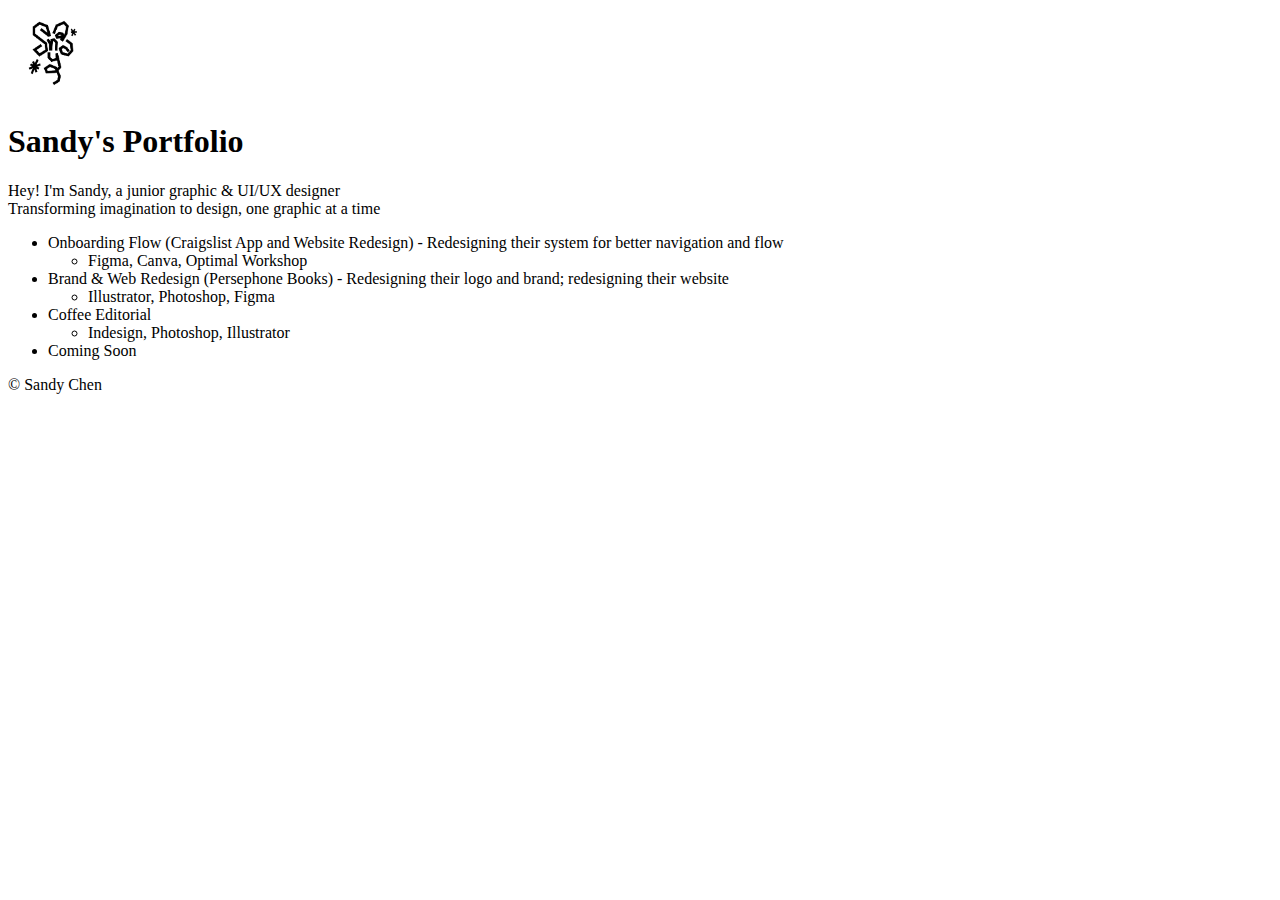
<file: index.html>
<!DOCTYPE html>
<html lang="en">
<link charset="utf-8" href="style.css"
media="screen"
rel="stylesheet">
<div class="nav"><a href="/" class="brand w-nav-brand" aria-label="home"><img src="/Images/sanbeeps-smaller.png" style="width: 90px; loading="lazy" alt="" class="logo"></a></div>
 <h1 id="sandy's-portfolio">Sandy&#39;s Portfolio</h1>
   </script><p>Hey! I&#39;m Sandy, a junior graphic &amp; UI/UX designer 
    <br/>Transforming imagination to design, one graphic at a time</p>
    <ul>
    <li>Onboarding Flow (Craigslist App and Website Redesign) - Redesigning their system for better navigation and flow <ul>
    <li>Figma, Canva, Optimal Workshop</li>
    </ul>
    </li>
    <li>Brand &amp; Web Redesign (Persephone Books) - Redesigning their logo and brand; redesigning their website <ul>
    <li>Illustrator, Photoshop, Figma</li>
    </ul>
    </li>
    <li>Coffee Editorial<ul>
    <li>Indesign, Photoshop, Illustrator</li>
    </ul>
    </li>
    <li>Coming Soon</li>
    </ul>
    <footer> &copy; Sandy Chen </footer>
</file>
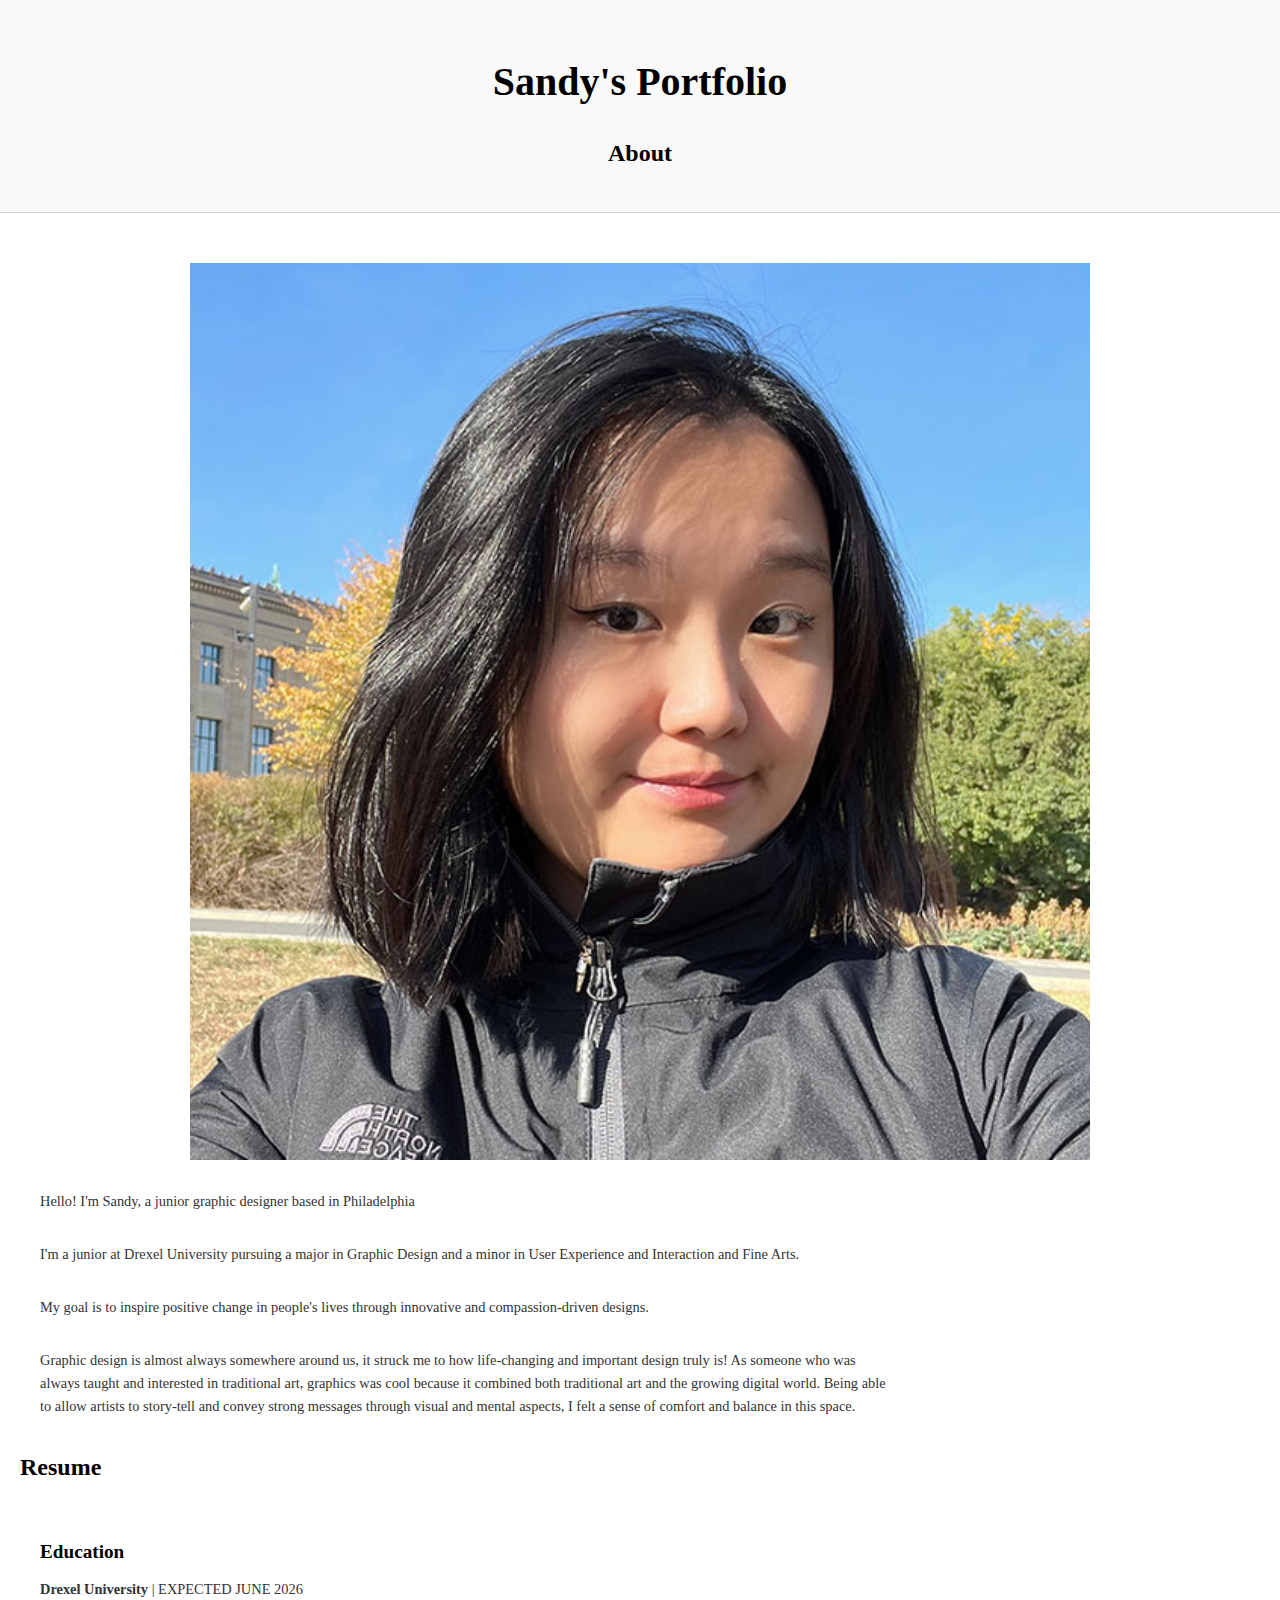
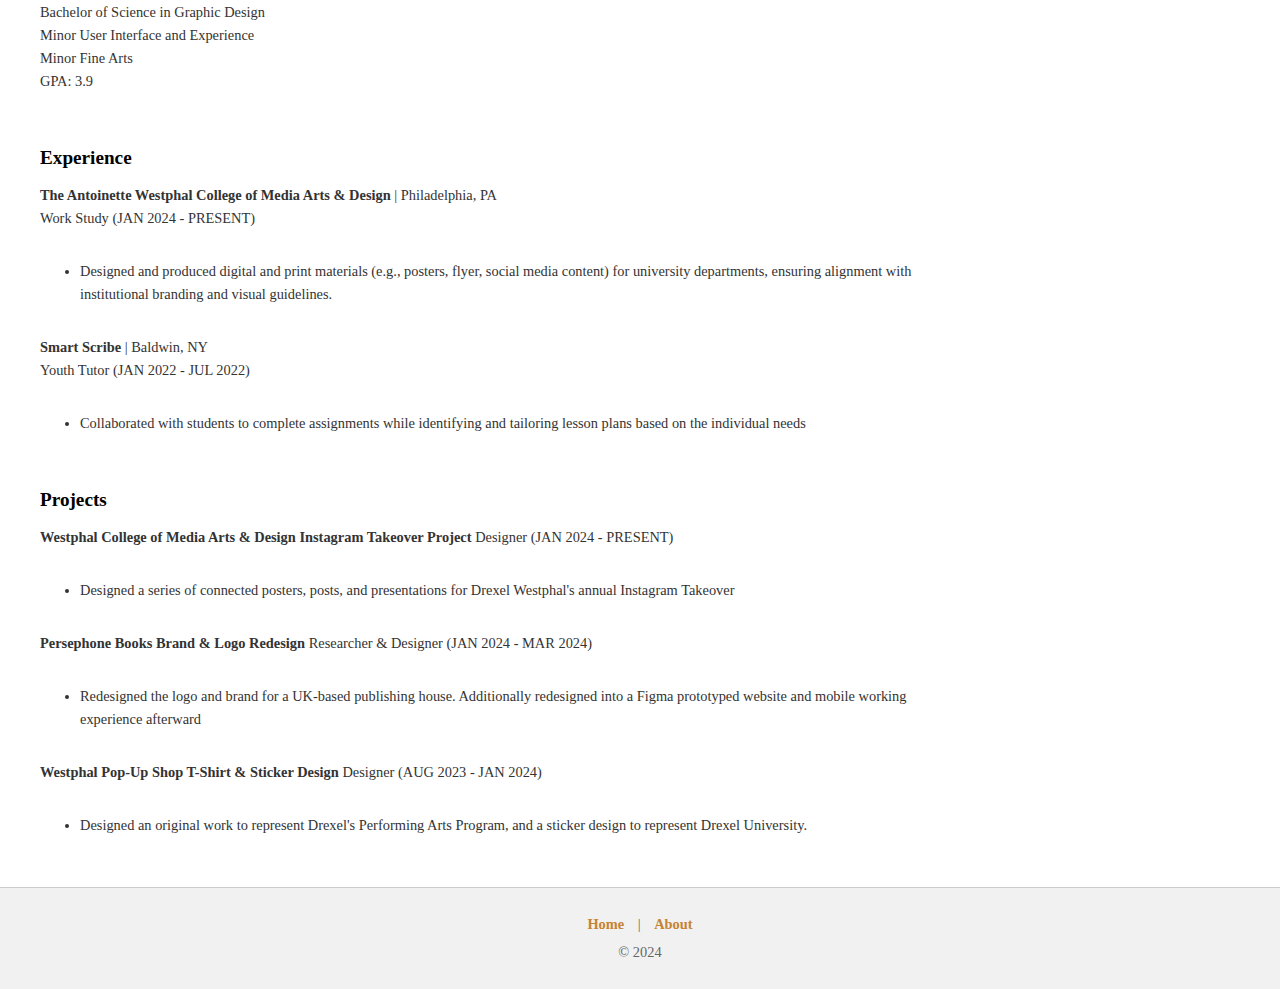
<file: about.html>
<!DOCTYPE html>
<html lang="en">
<head>
    <meta charset="utf-8">
    <link rel="stylesheet" type="text/css" href="/css/test.css" media="screen">
</head>
<body>
    <header>
        <h1 id="sandy's-portfolio">Sandy&#39;s Portfolio</h1>
        <h2 id="about">About</h2>
    </header>

    <main>
        <img src="/media/self.jpg" alt="self" width="900" height="360">
        <p>Hello! I&#39;m Sandy, a junior graphic designer based in Philadelphia</p>
        <p>I&#39;m a junior at Drexel University pursuing a major in Graphic Design and a minor in User Experience and Interaction and Fine Arts.</p>
        <p>My goal is to inspire positive change in people&#39;s lives through innovative and compassion-driven designs.</p>
        <p>Graphic design is almost always somewhere around us, it struck me to how life-changing and important design truly is! As someone who was always taught and interested in traditional art, graphics was cool because it combined both traditional art and the growing digital world. Being able to allow artists to story-tell and convey strong messages through visual and mental aspects, I felt a sense of comfort and balance in this space.</p>

        <h2 id="resume">Resume</h2>
        <h3 id="education">Education</h3>
        <p><strong>Drexel University</strong> | EXPECTED JUNE 2026
            <br>
            Bachelor of Science in Graphic Design
            <br>
            Minor User Interface and Experience
            <br>
            Minor Fine Arts
            <br>GPA: 3.9
        </p>

        <h3 id="experience">Experience</h3>
        <p><strong>The Antoinette Westphal College of Media Arts & Design</strong> | Philadelphia, PA
            <br> Work Study (JAN 2024 - PRESENT)</p>
        <ul>
            <li>Designed and produced digital and print materials (e.g., posters, flyer, social media content) for university departments, ensuring alignment with institutional branding and visual guidelines.</li>
        </ul>
        <p><strong>Smart Scribe</strong> | Baldwin, NY
            <br> Youth Tutor (JAN 2022 - JUL 2022)</p>
        <ul>
            <li>Collaborated with students to complete assignments while identifying and tailoring lesson plans based on the individual needs</li>
        </ul>

        <h3 id="projects">Projects</h3>
        <p><strong>Westphal College of Media Arts &amp; Design Instagram Takeover Project</strong>
            Designer (JAN 2024 - PRESENT)</p>
        <ul>
            <li>Designed a series of connected posters, posts, and presentations for Drexel Westphal&#39;s annual Instagram Takeover</li>
        </ul>
        <p><strong>Persephone Books Brand &amp; Logo Redesign</strong>
            Researcher &amp; Designer (JAN 2024 - MAR 2024)</p>
        <ul>
            <li>Redesigned the logo and brand for a UK-based publishing house. Additionally redesigned into a Figma prototyped website and mobile working experience afterward</li>
        </ul>
        <p><strong>Westphal Pop-Up Shop T-Shirt &amp; Sticker Design</strong>
            Designer (AUG 2023 - JAN 2024)</p>
        <ul>
            <li>Designed an original work to represent Drexel&#39;s Performing Arts Program, and a sticker design to represent Drexel University.</li>
        </ul>
    </main>
    
    <footer>
        <p><a href="index.html">Home</a> | <a href="about.html">About</a></p>
        <p>&copy; 2024</p>
    </footer>
</body>
</html>
</file>
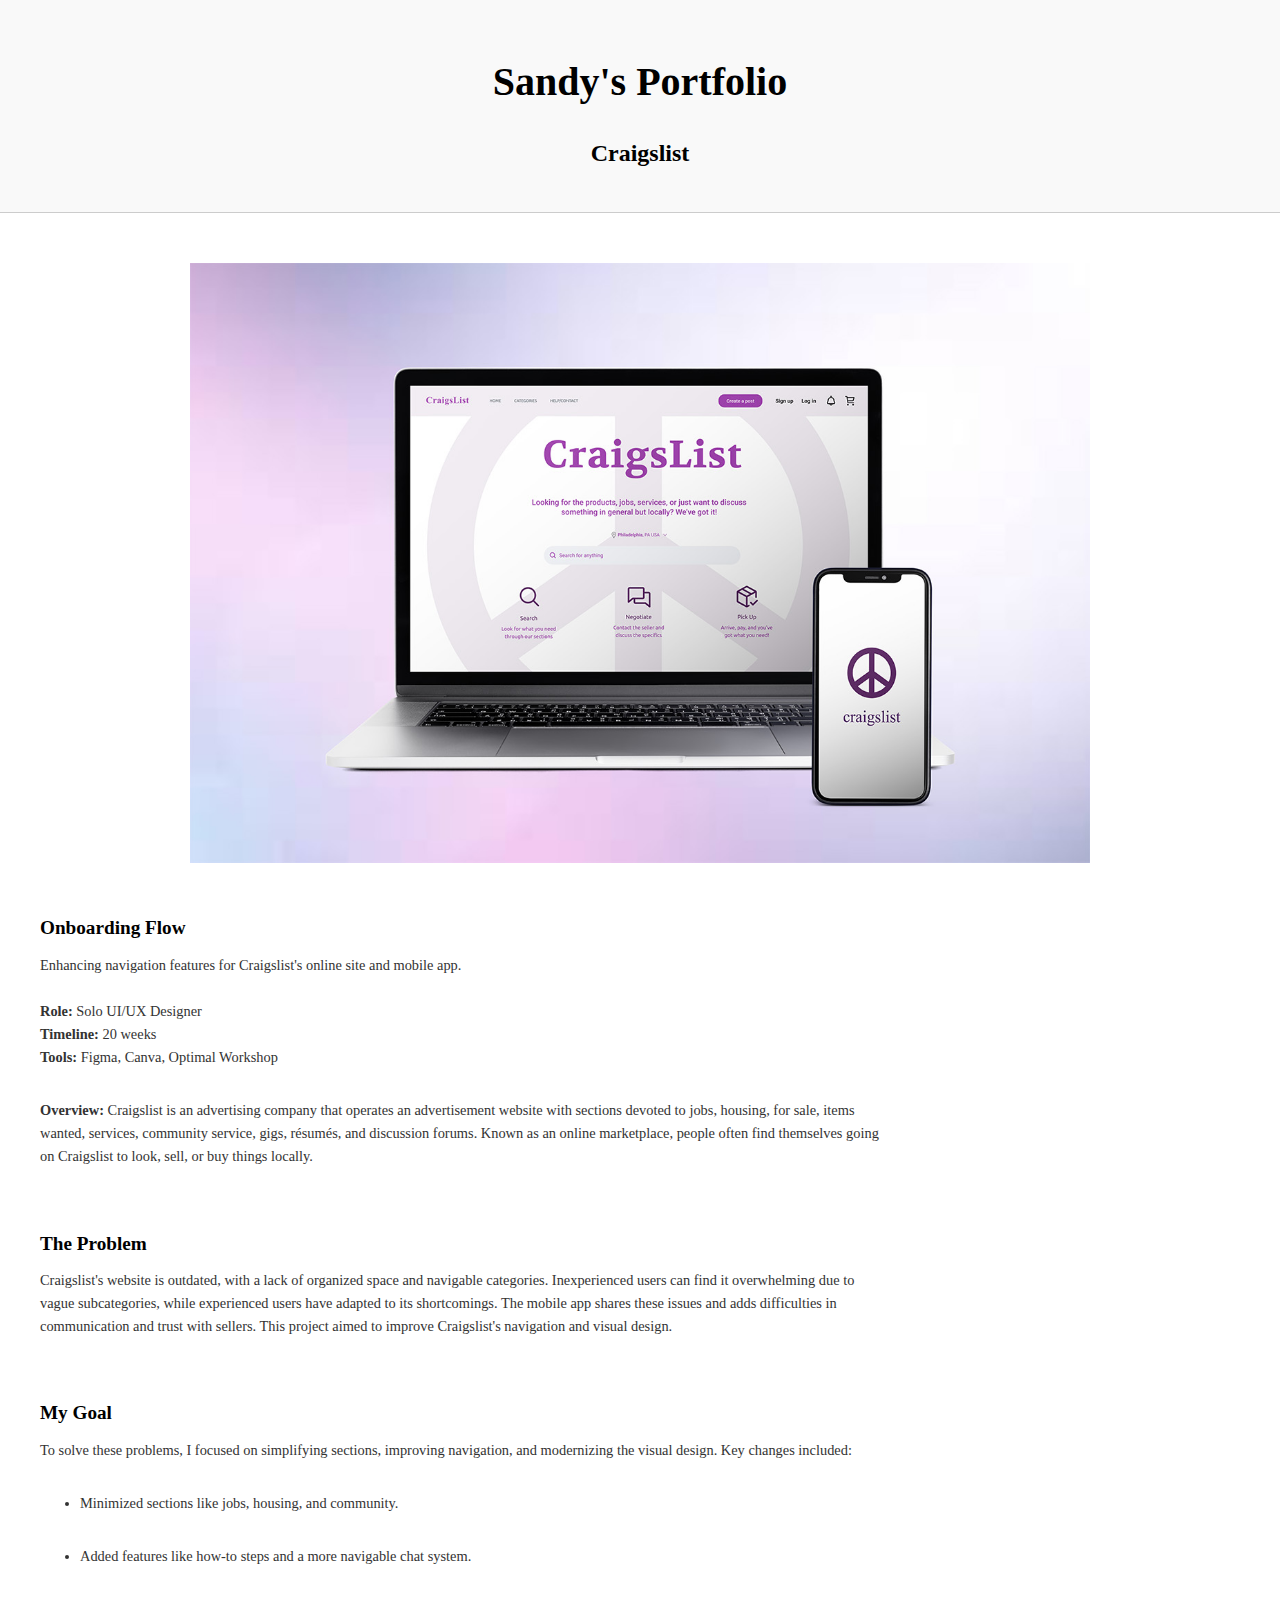
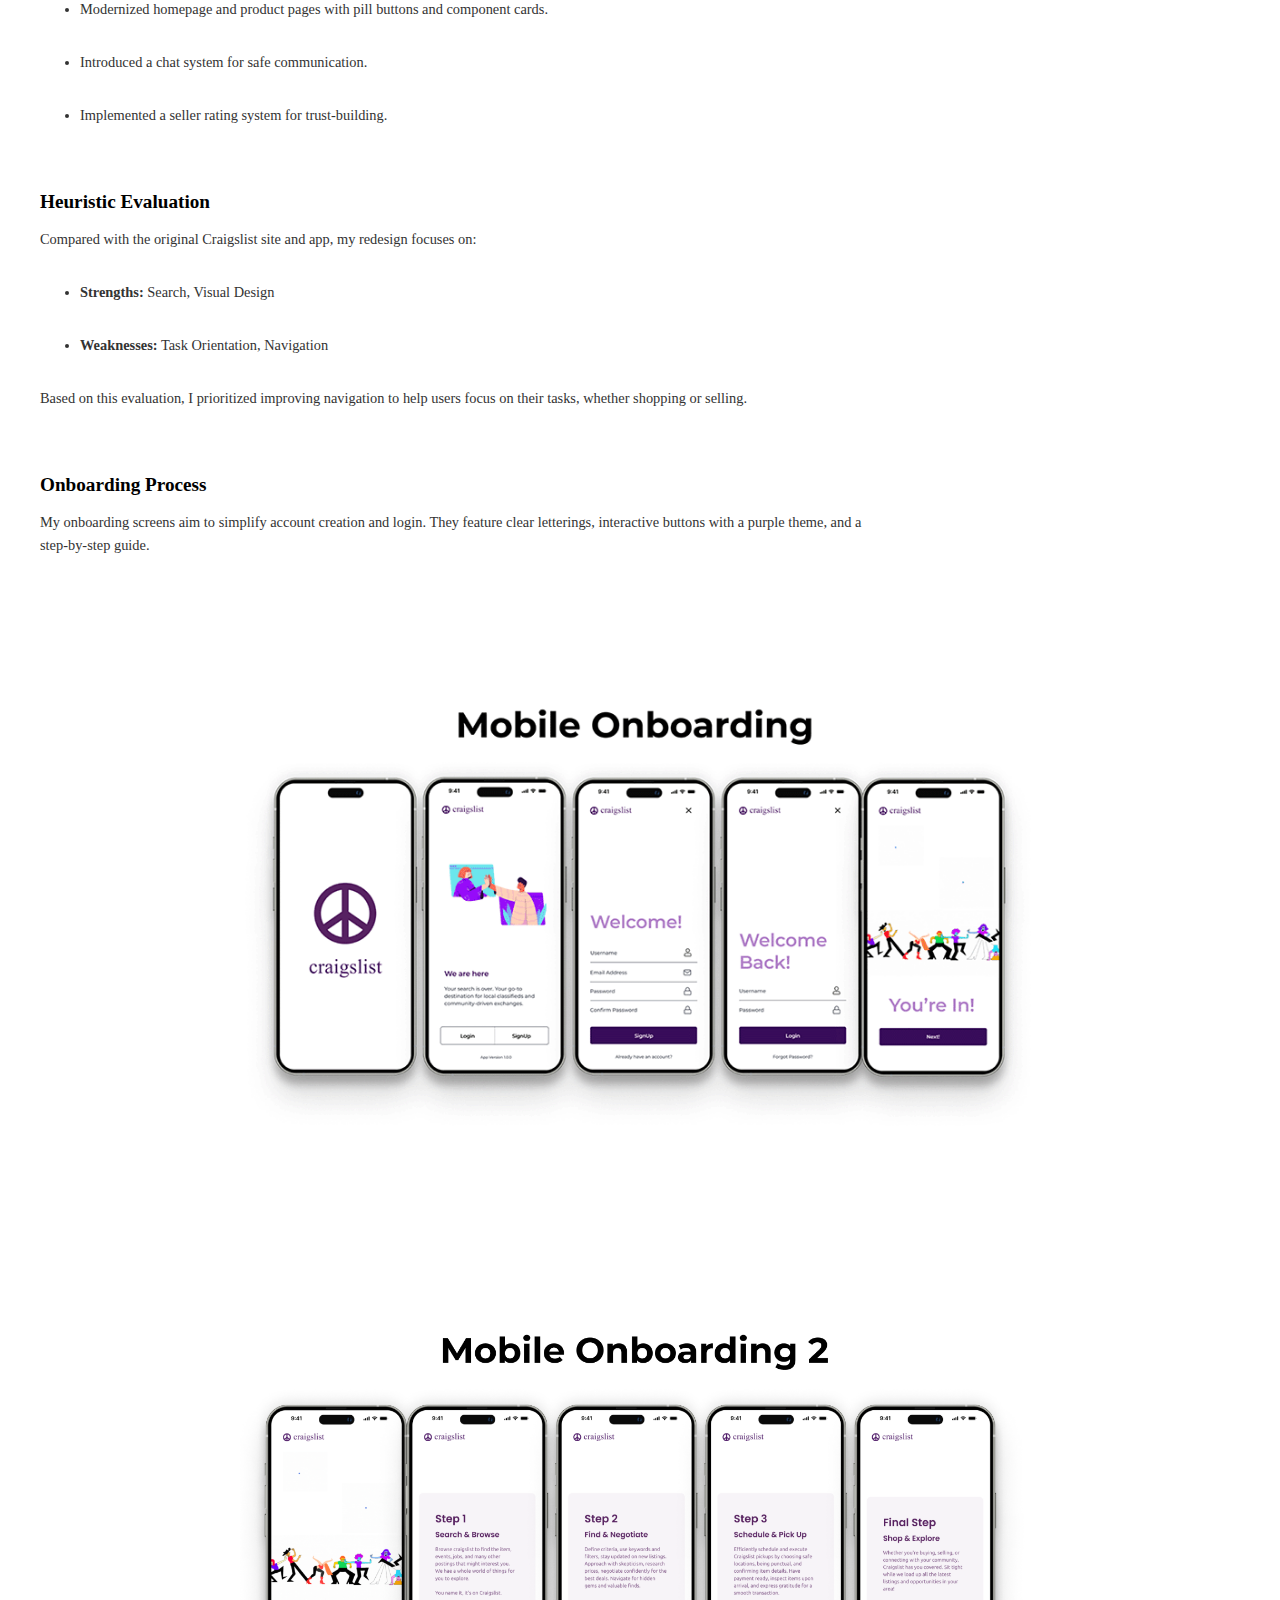
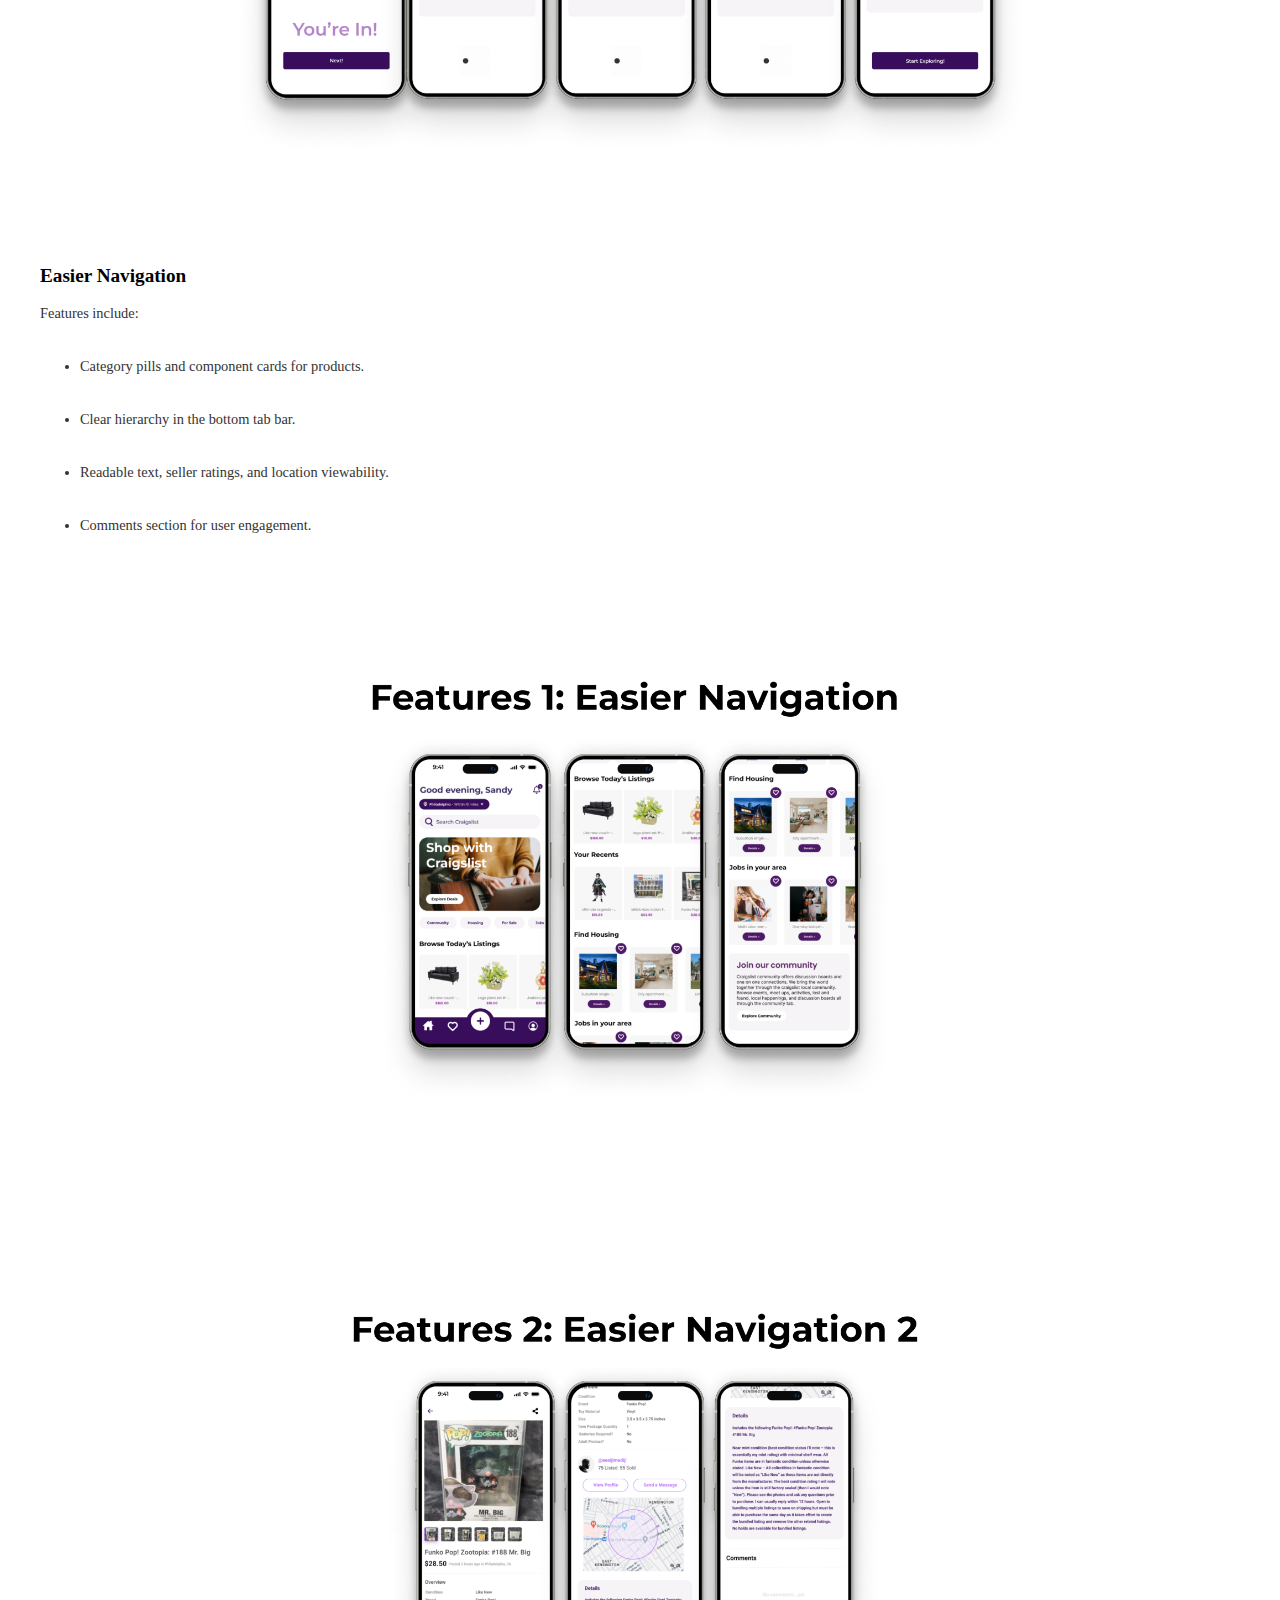
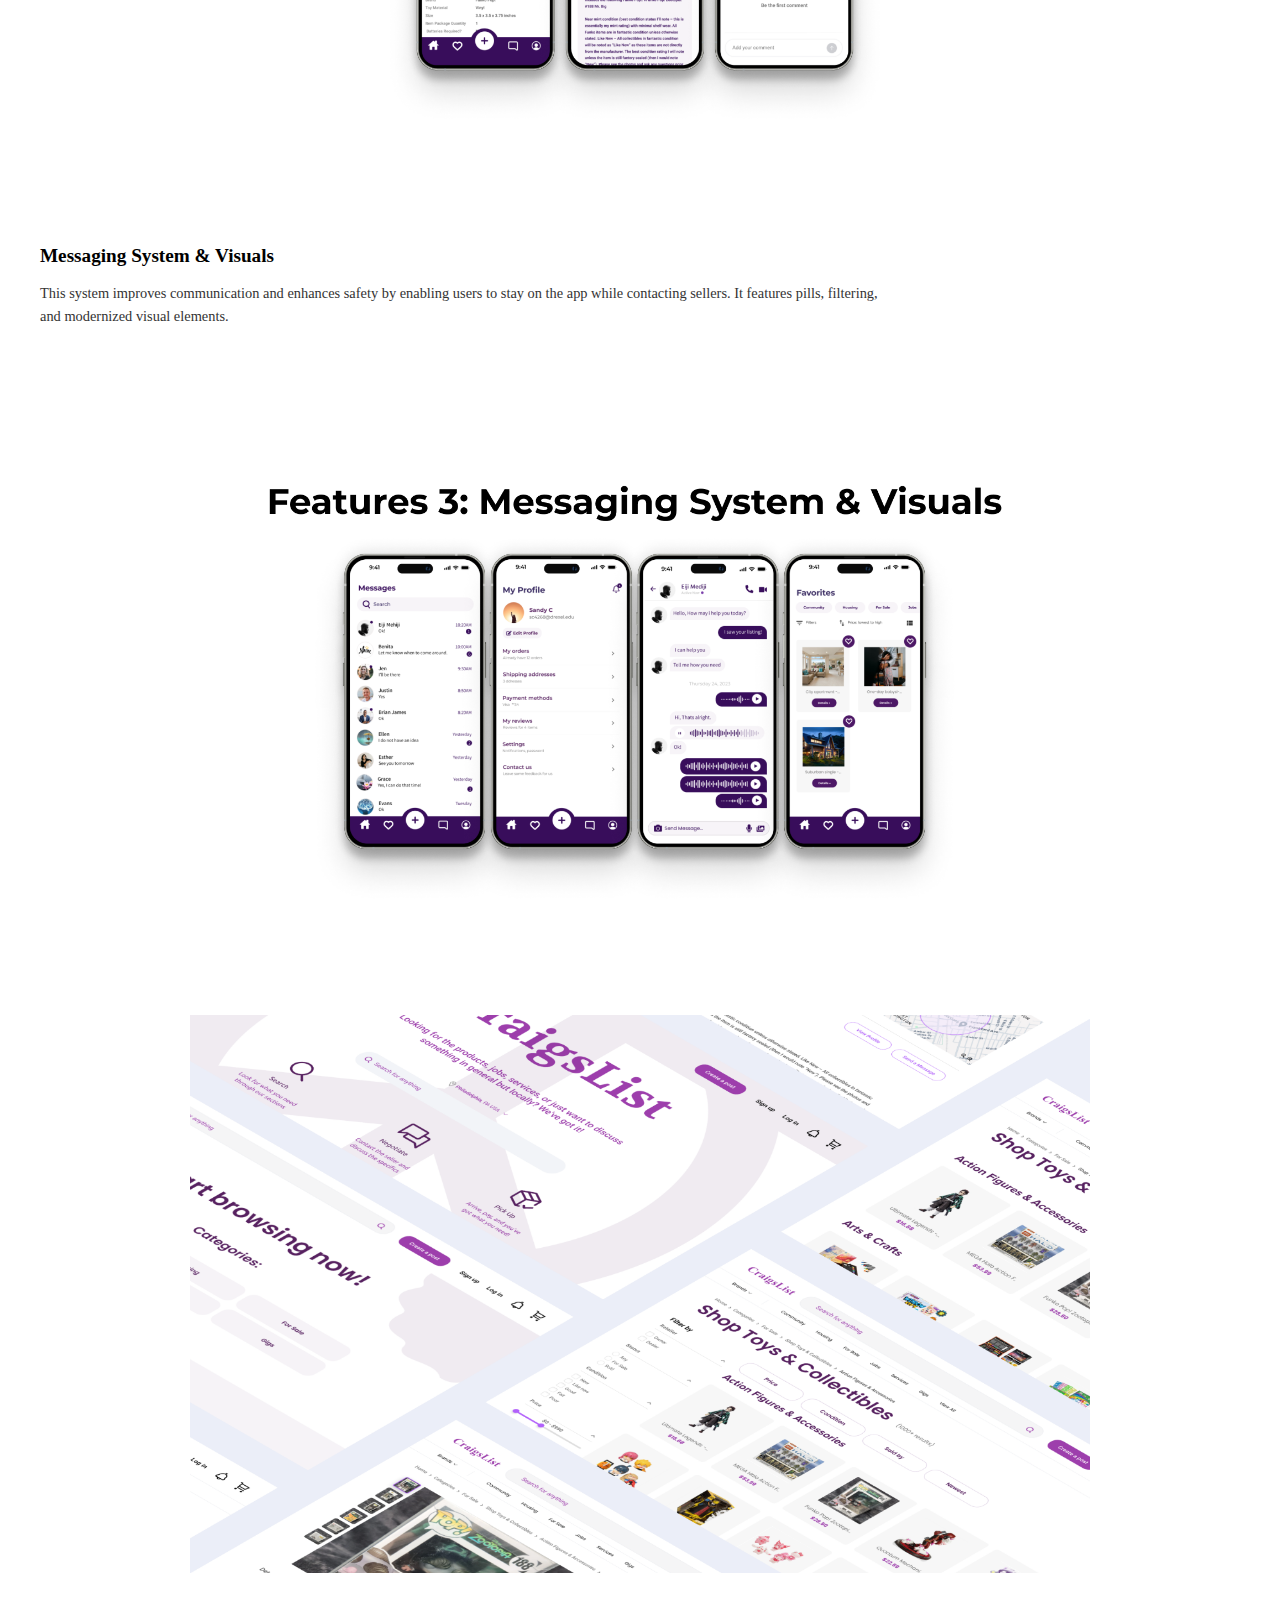
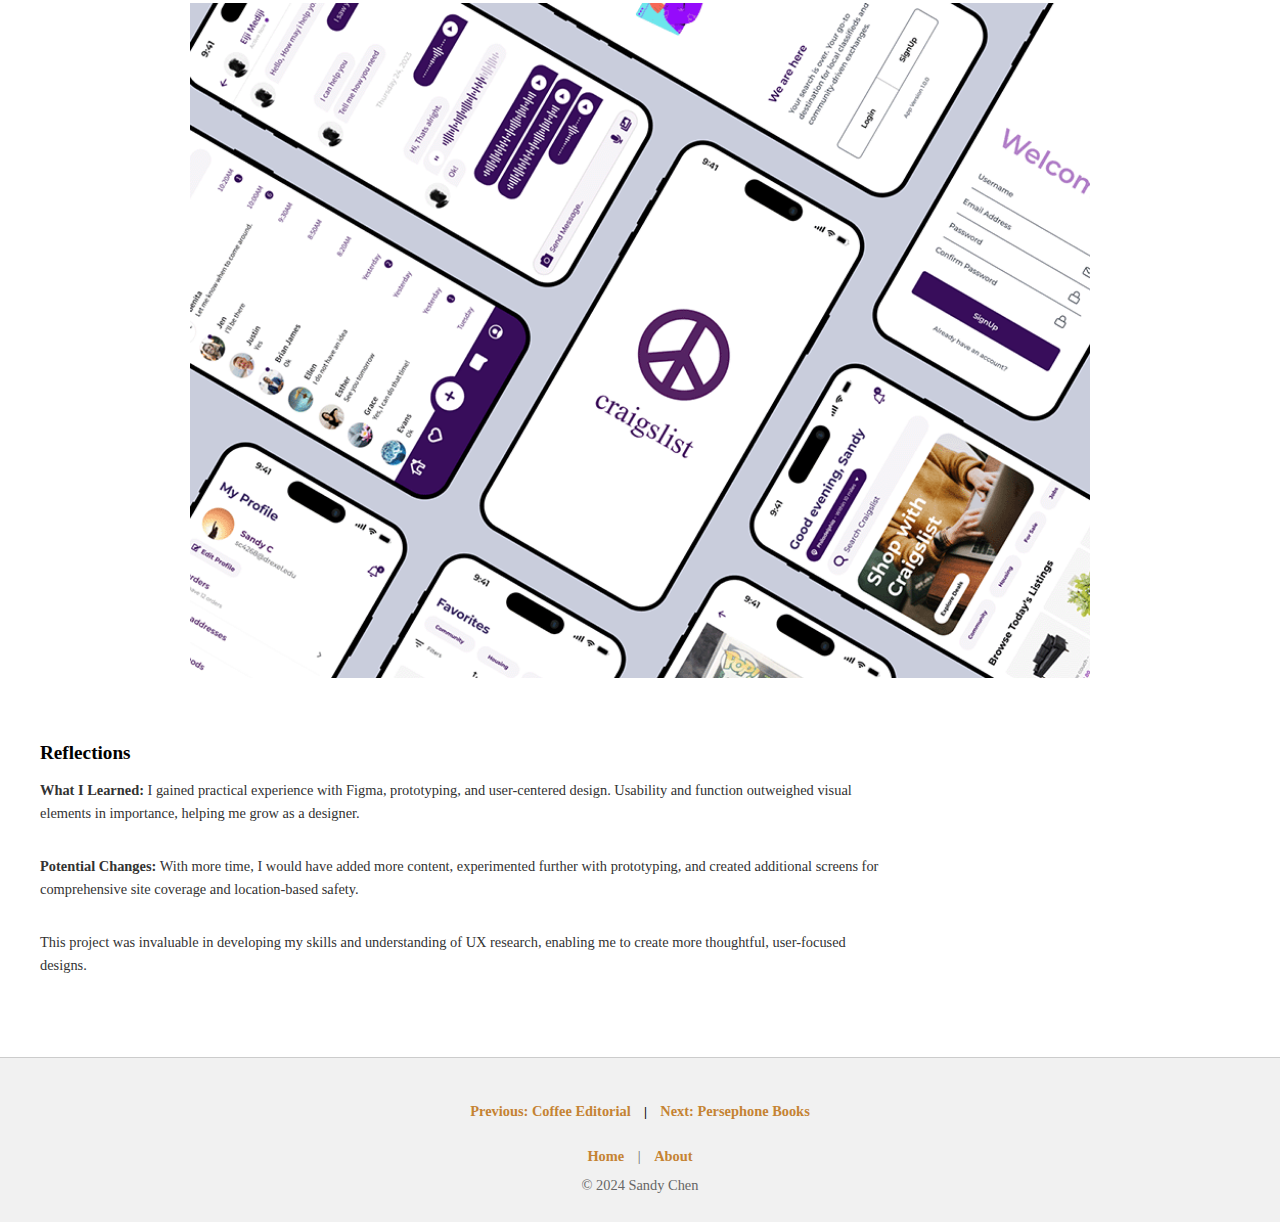
<file: craigslist.html>
<!DOCTYPE html>
<html lang="en">
<head>
    <meta charset="utf-8">
    <link rel="stylesheet" type="text/css" href="/css/test.css" media="screen">
    <title>Sandy's Portfolio - Craigslist Redesign</title>
</head>
<body>
    <header>
        <h1 id="sandy-portfolio">Sandy's Portfolio</h1>
        <h2 id="craigslist">Craigslist</h2>
    </header>

    <main>
        <section>
            <img src="/media/craigs_cover.jpg" alt="Craigslist cover" width="900" height="600">
            <h3>Onboarding Flow</h3>
            <p>
                Enhancing navigation features for Craigslist&#39;s online site and mobile app.
                <br><br>
                <strong>Role:</strong> Solo UI/UX Designer<br>
                <strong>Timeline:</strong> 20 weeks<br>
                <strong>Tools:</strong> Figma, Canva, Optimal Workshop
            </p>
            <p>
                <strong>Overview:</strong> Craigslist is an advertising company that operates an 
                advertisement website with sections devoted to jobs, housing, for sale, items wanted, 
                services, community service, gigs, résumés, and discussion forums. Known as an online 
                marketplace, people often find themselves going on Craigslist to look, sell, or buy things 
                locally.
            </p>
        </section>

        <section>
            <h3>The Problem</h3>
            <p>
                Craigslist&#39;s website is outdated, with a lack of organized space and navigable categories. 
                Inexperienced users can find it overwhelming due to vague subcategories, while experienced 
                users have adapted to its shortcomings. The mobile app shares these issues and adds 
                difficulties in communication and trust with sellers. This project aimed to improve 
                Craigslist's navigation and visual design.
            </p>
        </section>

        <section>
            <h3>My Goal</h3>
            <p>
                To solve these problems, I focused on simplifying sections, improving navigation, and 
                modernizing the visual design. Key changes included:
            </p>
            <ul>
                <li>Minimized sections like jobs, housing, and community.</li>
                <li>Added features like how-to steps and a more navigable chat system.</li>
                <li>Modernized homepage and product pages with pill buttons and component cards.</li>
                <li>Introduced a chat system for safe communication.</li>
                <li>Implemented a seller rating system for trust-building.</li>
            </ul>
        </section>

        <section>
            <h3>Heuristic Evaluation</h3>
            <p>Compared with the original Craigslist site and app, my redesign focuses on:</p>
            <ul>
                <li><strong>Strengths:</strong> Search, Visual Design</li>
                <li><strong>Weaknesses:</strong> Task Orientation, Navigation</li>
            </ul>
            <p>
                Based on this evaluation, I prioritized improving navigation to help users focus on their 
                tasks, whether shopping or selling.
            </p>
        </section>

        <section>
            <h3>Onboarding Process</h3>
            <p>
                My onboarding screens aim to simplify account creation and login. They feature clear 
                letterings, interactive buttons with a purple theme, and a step-by-step guide.
            </p>
            <img src="/media/1.png" alt="Onboarding screen 1" width="900" height="600">
            <img src="/media/2.png" alt="Onboarding screen 2" width="900" height="600">

            <h3>Easier Navigation</h3>
            <p>Features include:</p>
            <ul>
                <li>Category pills and component cards for products.</li>
                <li>Clear hierarchy in the bottom tab bar.</li>
                <li>Readable text, seller ratings, and location viewability.</li>
                <li>Comments section for user engagement.</li>
            </ul>
            <img src="/media/3.png" alt="Navigation example 1" width="900" height="600">
            <img src="/media/4.png" alt="Navigation example 2" width="900" height="600">

            <h3>Messaging System & Visuals</h3>
            <p>
                This system improves communication and enhances safety by enabling users to stay on the app 
                while contacting sellers. It features pills, filtering, and modernized visual elements.
            </p>
            <img src="/media/5.png" alt="Messaging system" width="900" height="600">
        </section>

        <section>
            <img src="/media/craigs_laptop.png" alt="Craigslist on laptop" width="900" height="600">
            <img src="/media/craigs_phone.png" alt="Craigslist on phone" width="900" height="600">
        </section>

        <section>
            <h3>Reflections</h3>
            <p>
                <strong>What I Learned:</strong> I gained practical experience with Figma, prototyping, 
                and user-centered design. Usability and function outweighed visual elements in importance, 
                helping me grow as a designer.
            </p>
            <p>
                <strong>Potential Changes:</strong> With more time, I would have added more content, 
                experimented further with prototyping, and created additional screens for comprehensive 
                site coverage and location-based safety.
            </p>
            <p>
                This project was invaluable in developing my skills and understanding of UX research, 
                enabling me to create more thoughtful, user-focused designs.
            </p>
        </section>
    </main>

    <footer>
        <h5>
            <a href="salt.html">Previous: Coffee Editorial</a> | 
            <a href="persephone.html">Next: Persephone Books</a>
        </h5>
        <p>
            <a href="index.html">Home</a> | 
            <a href="about.html">About</a>
        </p>
        <p>© 2024 Sandy Chen</p>
    </footer>
</body>
</html>
</file>
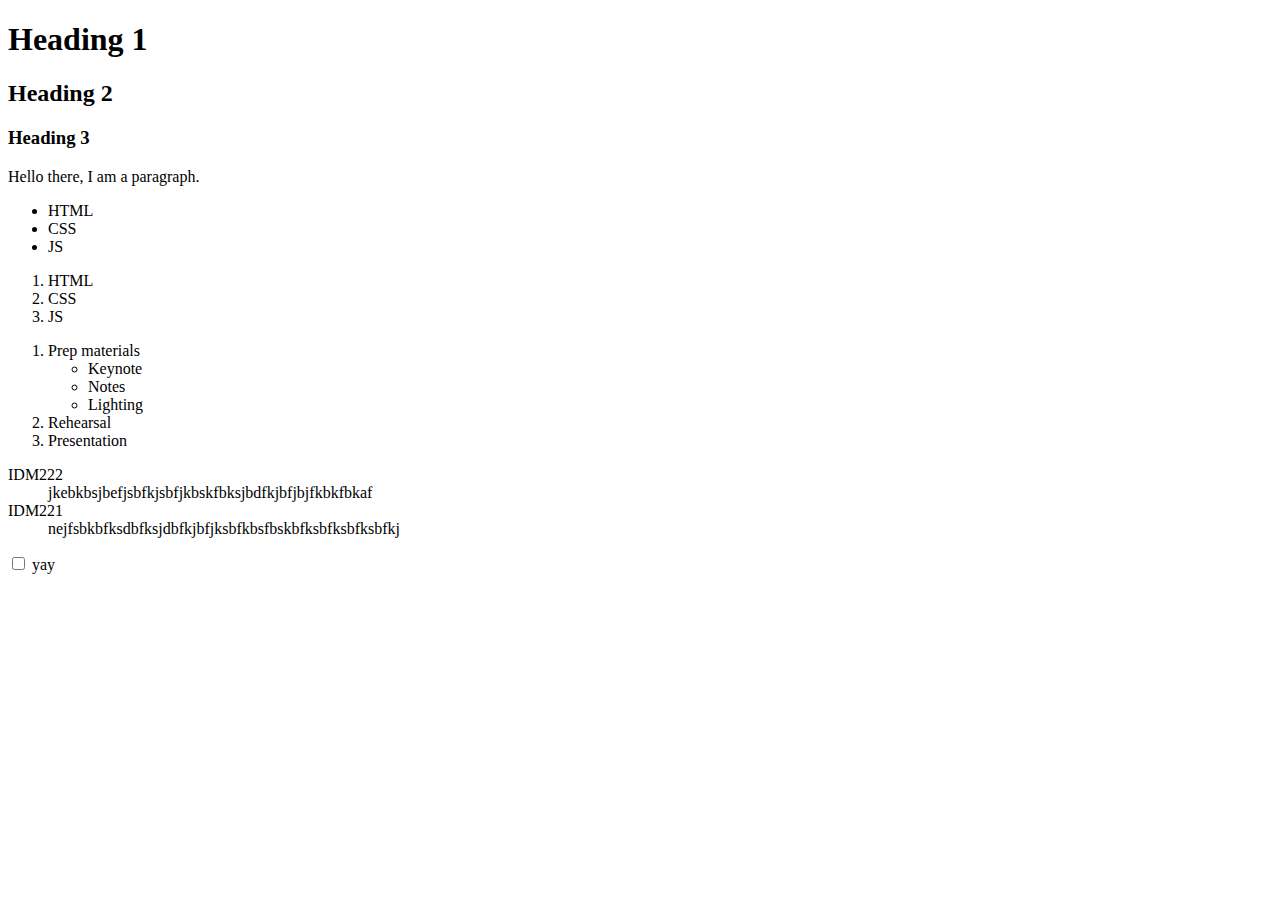
<file: indext.html>
<!DOCTYPE html>
<html lang="en">
<head>
    <meta charset="UTF-8">
    <meta name="viewport" content="width=device-width, initial-scale=1.0">
    <title>My First Page</title>
</head>
<body>
    <!--cmd slash for comment-->
    <h1>Heading 1</h1>
    <h2>Heading 2</h2> 
    <h3>Heading 3</h3>
    <p>Hello there, I am a paragraph.</p>
    <ul>
        <li>HTML</li>
        <li>CSS</li>
        <li>JS</li>
    </ul>
    <ol>
        <li>HTML</li>
        <li>CSS</li>
        <li>JS</li>
    </ol>
    <ol>
        <li>Prep materials
        <ul>
            <li>Keynote</li>
            <li>Notes</li>
            <li>Lighting</li>
        </ul>
        </li>
        <li>Rehearsal</li>
        <li>Presentation</li>
       </ol>
       <dl>
        <dt>IDM222</dt>
        <dd>jkebkbsjbefjsbfkjsbfjkbskfbksjbdfkjbfjbjfkbkfbkaf</dd>
        <dt>IDM221</dt>
        <dd>nejfsbkbfksdbfksjdbfkjbfjksbfkbsfbskbfksbfksbfksbfkj</dd>
       </dl>
<input type="checkbox"> yay
</body>
</html>
</file>
<file: style.css>
* {
    box-sizing: border-box;
   }

:root {
    --primary-color: ;
    --text-color:display: ;
    --background-light: ;
    --header-height: ;
}

header
body

   nav {
    background-color: #333;
    overflow: hidden;
  }
  
  nav a {
    float: left;
    color: white;
    text-align: center;
    padding: 14px 16px;
    text-decoration: none;
  }
  
  nav a:hover {
    background-color: #ddd;
    color: black;
  }
  
  nav a.active {
    background-color: #4CAF50;
    color: white;
  }
</file>
<file: css/test.css>
@font-face {
    font-family: 'Be Vietnam Pro';
    src: url('https://fonts.googleapis.com/css2?family=Be+Vietnam+Pro:wght@400;500;600;700;800&display=swap');
}
body {
    margin: 0;
    font-family: 'Be Vietnam Pro';
    src: url('/font/Be_Vietnam_Pro/BeVietnamPro-Medium.ttf') format('truetype');
    line-height: 1.6;
}

/* center header */
header {
    text-align: center;
    padding: 20px;
    background-color: #f9f9f9;
    border-bottom: 1px solid #ccc;
}

header h1 {
    font-size: 2.5rem;
    margin:  30px 0 0;
}

header h4 {
    font-size: 1rem;
    margin: 10px 0 0;
    color: #555;
}

/* center images */
main {
    text-align: left;
    padding: 20px;
}

main section {
    margin-bottom: 60px;
}

img {
    max-width: 100%;
    height: auto;
    display: block;
    margin: 30px auto 30px;
}

main h3 {
    font-size: 1.2rem;
    margin: 50px 20px 10px;
}

main p {
    font-size: 0.9rem;
    color: #333;
    max-width: 850px;
    margin: 10px 20px 30px;
}

main li {
    font-size: 0.9rem;
    color: #333;
    max-width: 850px;
    margin: 30px 20px 30px;
}

a {
    font-size: 0.9rem;
    color: #242631;
    text-decoration: none;
    font-weight: bold;
}

footer {
    text-align: center;
    padding: 20px;
    background-color: #f1f1f1;
    border-top: 1px solid #ccc;
}

footer p {
    margin: 5px 0;
    font-size: 0.9rem;
    color: #666;
}

footer a {
    text-decoration: none;
    color: #c58333;
    margin: 0 10px;
}

footer a:hover {
    text-decoration: underline;
}
</file>
